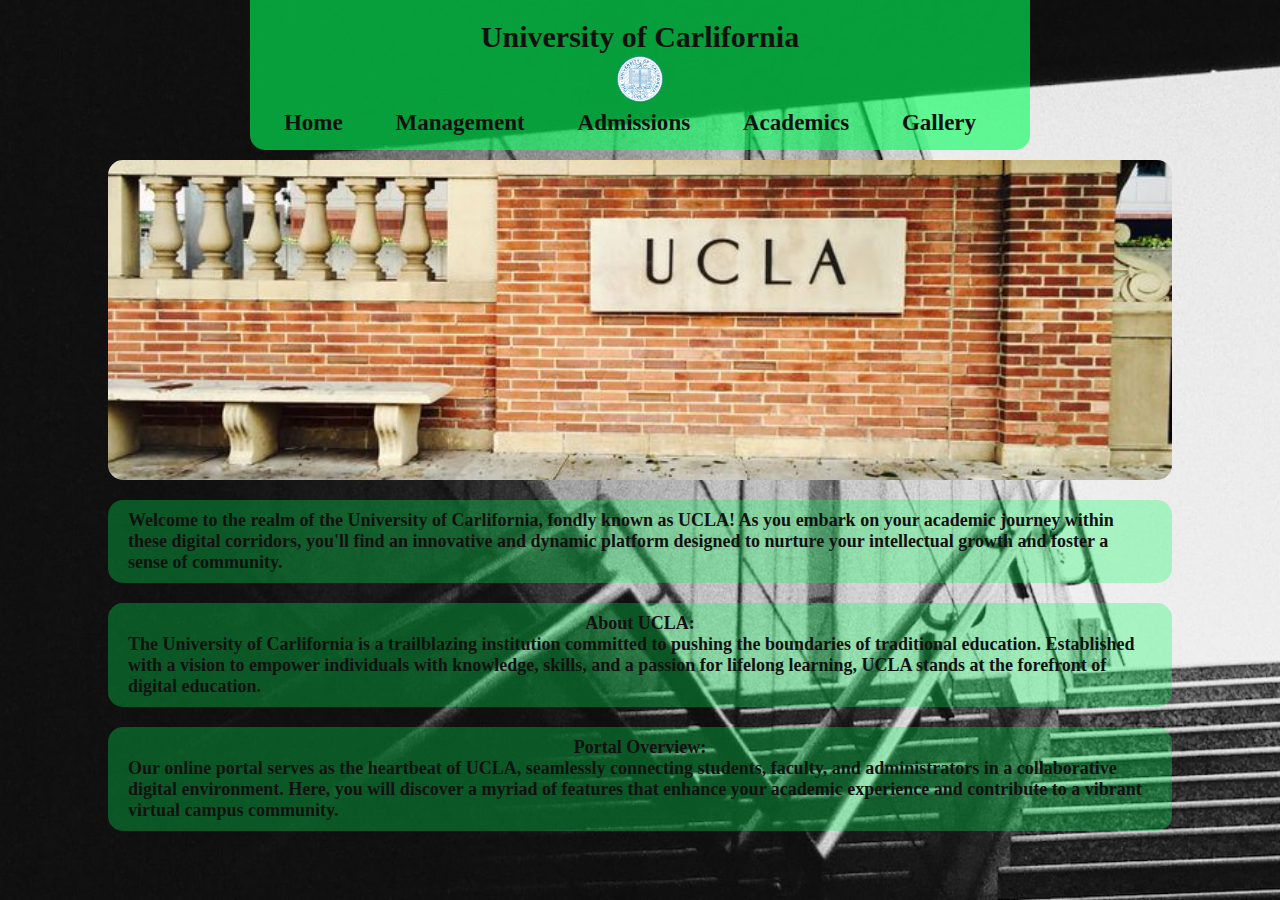
<file: index.html>
<!doctype html>
<html lang="en">
  <head>
    <meta charset="UTF-8" />
    <meta name="viewport" content="width=device-width, initial-scale=1.0" />
    <title>UCLA</title>
    <link rel="stylesheet" href="Main Pages/styles.css" />
  </head>
  <body>
    <header>
      <h1>University of Carlifornia</h1>
      <img src="Images/Logos/ucla-emblem.png" class="logo" alt="College Logo" />
      <nav>
        <ul>
          <li class="tab-link-title-container">
            <a
              href="index.html"
              title="This leads to the Home page."
              class="tab-link-title"
              >Home</a
            >
          </li>
          <li class="tab-link-title-container">
            <a
              href="Main Pages/management.html"
              title="This leads to Management page."
              class="tab-link-title"
              >Management</a
            >
          </li>
          <li class="tab-link-title-container">
            <a
              href="Main Pages/admissions.html"
              title="This leads to Admissions page."
              class="tab-link-title"
              >Admissions</a
            >
          </li>
          <li class="tab-link-title-container">
            <a
              href="Main Pages/academics.html"
              title="This leads to Academics page."
              class="tab-link-title"
              >Academics</a
            >
          </li>
          <li class="tab-link-title-container">
            <a
              href="Main Pages/gallery.html"
              title="This leads to Gallery page."
              class="tab-link-title"
              >Gallery</a
            >
          </li>
        </ul>
      </nav>
    </header>

    <div class="home-section">
      <div class="welcome-section">
        <h2>WELCOME TO</h2>
      </div>
      <p class="para">
        Welcome to the realm of the University of Carlifornia, fondly known as
        UCLA! As you embark on your academic journey within these digital
        corridors, you'll find an innovative and dynamic platform designed to
        nurture your intellectual growth and foster a sense of community.
      </p>

      <p class="para">
        <strong>About UCLA:</strong>
        The University of Carlifornia is a trailblazing institution committed to
        pushing the boundaries of traditional education. Established with a
        vision to empower individuals with knowledge, skills, and a passion for
        lifelong learning, UCLA stands at the forefront of digital education.
      </p>

      <p class="para">
        <strong> Portal Overview: </strong>
        Our online portal serves as the heartbeat of UCLA, seamlessly connecting
        students, faculty, and administrators in a collaborative digital
        environment. Here, you will discover a myriad of features that enhance
        your academic experience and contribute to a vibrant virtual campus
        community.
      </p>
    </div>
  </body>
</html>
</file>
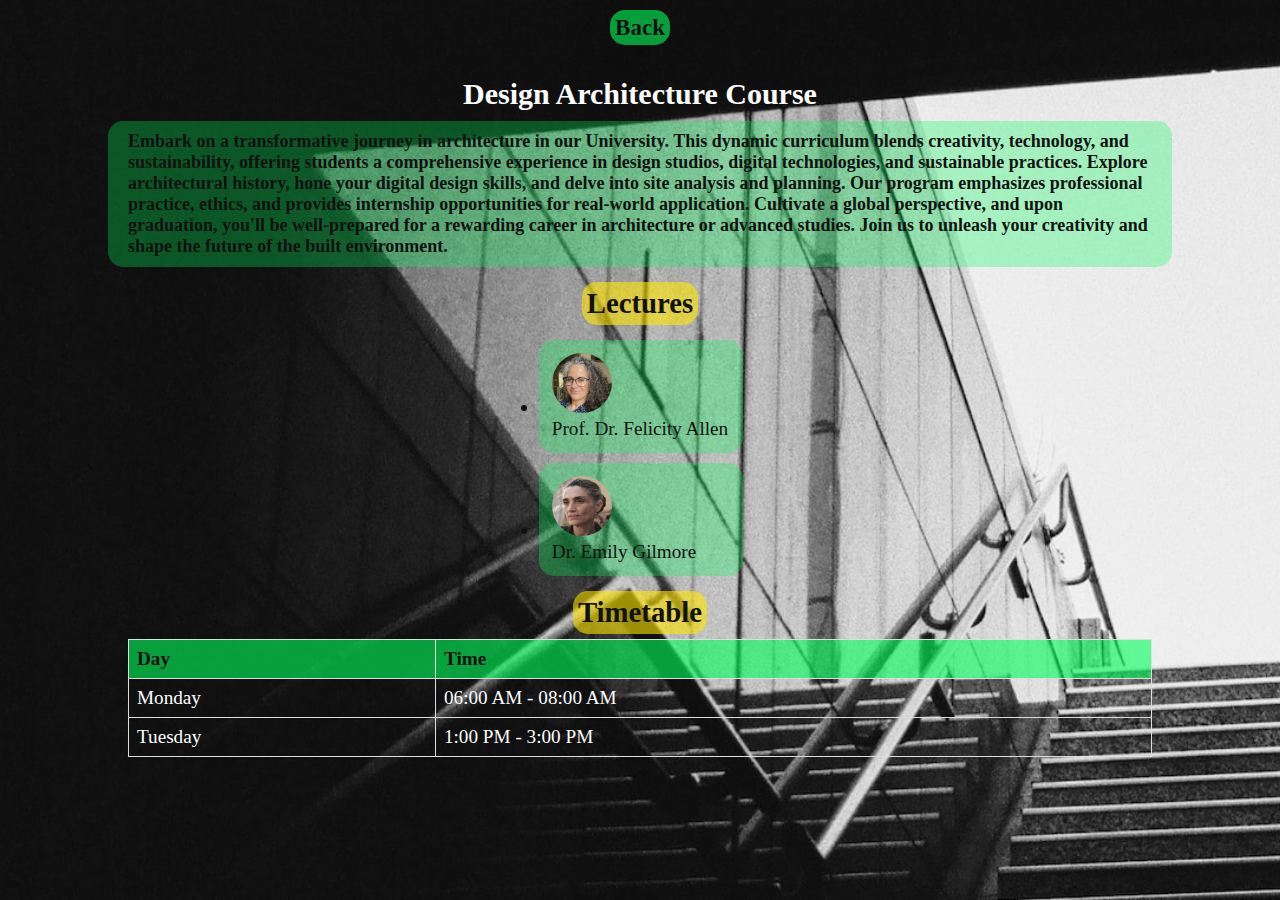
<file: Academics/architecture-design.html>
<!doctype html>
<html>
  <head>
    <title>Design Architecture Course</title>
    <link rel="stylesheet" href="../Main Pages/styles.css" />
  </head>
  <body>
    <a href="../Main Pages/academics.html" title="This leads to Academics page."
      >Back</a
    >
    <br />
    <h1>Design Architecture Course</h1>
    <p class="para">
      Embark on a transformative journey in architecture in our University. This
      dynamic curriculum blends creativity, technology, and sustainability,
      offering students a comprehensive experience in design studios, digital
      technologies, and sustainable practices. Explore architectural history,
      hone your digital design skills, and delve into site analysis and
      planning. Our program emphasizes professional practice, ethics, and
      provides internship opportunities for real-world application. Cultivate a
      global perspective, and upon graduation, you'll be well-prepared for a
      rewarding career in architecture or advanced studies. Join us to unleash
      your creativity and shape the future of the built environment.
    </p>

    <h2>Lectures</h2>
    <ul>
      <li class="lecturer">
        <img src="../Images/Lecturers/lecturer 1.jpeg" />
        <p>Prof. Dr. Felicity Allen</p>
      </li>
      <li class="lecturer">
        <img src="../Images/Lecturers/lecturer 2.jpeg" />
        <p>Dr. Emily Gilmore</p>
      </li>
    </ul>

    <h2>Timetable</h2>
    <table>
      <tr>
        <th>Day</th>
        <th>Time</th>
      </tr>
      <tr>
        <td>Monday</td>
        <td>06:00 AM - 08:00 AM</td>
      </tr>
      <tr>
        <td>Tuesday</td>
        <td>1:00 PM - 3:00 PM</td>
      </tr>
    </table>
  </body>
</html>
</file>
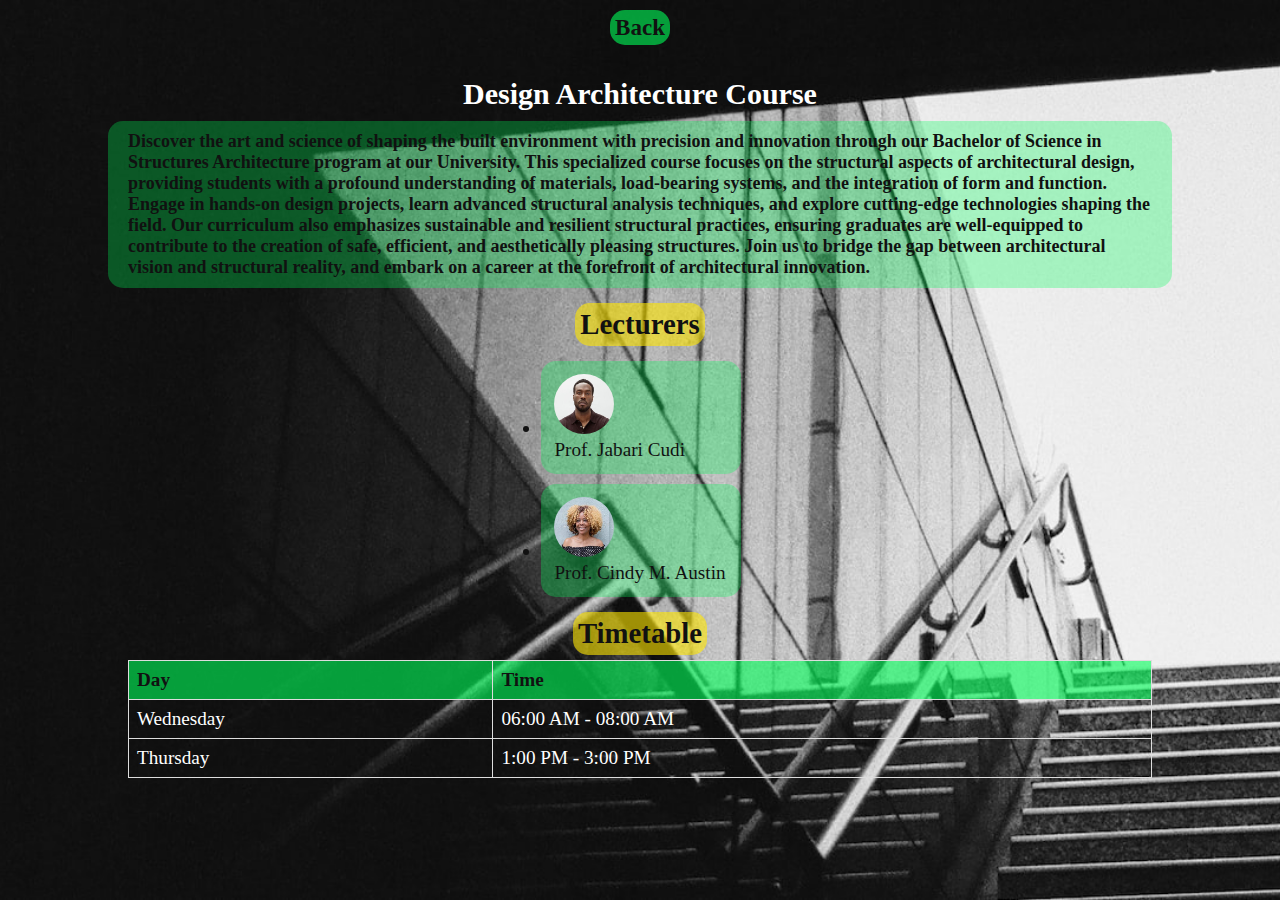
<file: Academics/architecture-structures.html>
<!doctype html>
<html>
  <head>
    <title>Design Architecture Course</title>
    <link rel="stylesheet" href="../Main Pages/styles.css" />
  </head>
  <body>
    <a href="../Main Pages/academics.html" title="This leads to Academics page."
      >Back</a
    >
    <br />
    <h1>Design Architecture Course</h1>
    <p class="para">
      Discover the art and science of shaping the built environment with
      precision and innovation through our Bachelor of Science in Structures
      Architecture program at our University. This specialized course focuses on
      the structural aspects of architectural design, providing students with a
      profound understanding of materials, load-bearing systems, and the
      integration of form and function. Engage in hands-on design projects,
      learn advanced structural analysis techniques, and explore cutting-edge
      technologies shaping the field. Our curriculum also emphasizes sustainable
      and resilient structural practices, ensuring graduates are well-equipped
      to contribute to the creation of safe, efficient, and aesthetically
      pleasing structures. Join us to bridge the gap between architectural
      vision and structural reality, and embark on a career at the forefront of
      architectural innovation.
    </p>

    <h2>Lecturers</h2>
    <ul>
      <li class="lecturer">
        <img src="../Images/Lecturers/lecturer 3.jpeg" />
        <p>Prof. Jabari Cudi</p>
      </li>
      <li class="lecturer">
        <img src="../Images/Lecturers/lecturer 4.jpeg" />
        <p>Prof. Cindy M. Austin</p>
      </li>
    </ul>

    <h2>Timetable</h2>
    <table>
      <tr>
        <th>Day</th>
        <th>Time</th>
      </tr>
      <tr>
        <td>Wednesday</td>
        <td>06:00 AM - 08:00 AM</td>
      </tr>
      <tr>
        <td>Thursday</td>
        <td>1:00 PM - 3:00 PM</td>
      </tr>
    </table>
  </body>
</html>
</file>
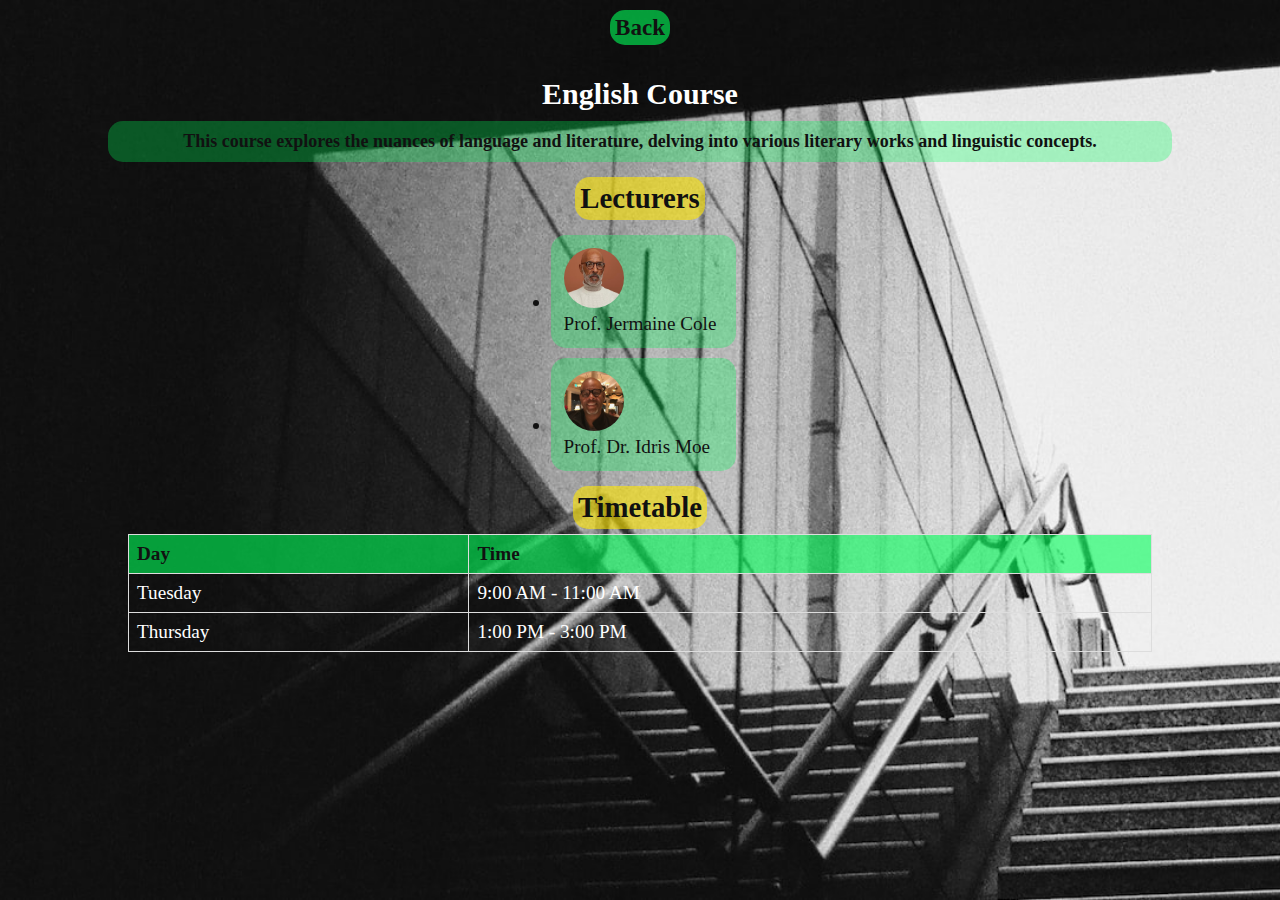
<file: Academics/arts-english.html>
<!doctype html>
<html>
  <head>
    <title>English Course</title>
    <link rel="stylesheet" href="../Main Pages/styles.css" />
  </head>
  <body>
    <a href="../Main Pages/academics.html" title="This leads to Academics page."
      >Back</a
    >
    <br />
    <h1>English Course</h1>
    <p class="para">
      This course explores the nuances of language and literature, delving into
      various literary works and linguistic concepts.
    </p>

    <h2>Lecturers</h2>
    <ul>
      <li class="lecturer">
        <img src="../Images/Lecturers/lecturer 5.jpeg" />
        <p>Prof. Jermaine Cole</p>
      </li>
      <li class="lecturer">
        <img src="../Images/Lecturers/lecturer 6.jpeg" />
        <p>Prof. Dr. Idris Moe</p>
      </li>
    </ul>

    <h2>Timetable</h2>
    <table>
      <tr>
        <th>Day</th>
        <th>Time</th>
      </tr>
      <tr>
        <td>Tuesday</td>
        <td>9:00 AM - 11:00 AM</td>
      </tr>
      <tr>
        <td>Thursday</td>
        <td>1:00 PM - 3:00 PM</td>
      </tr>
    </table>
  </body>
</html>
</file>
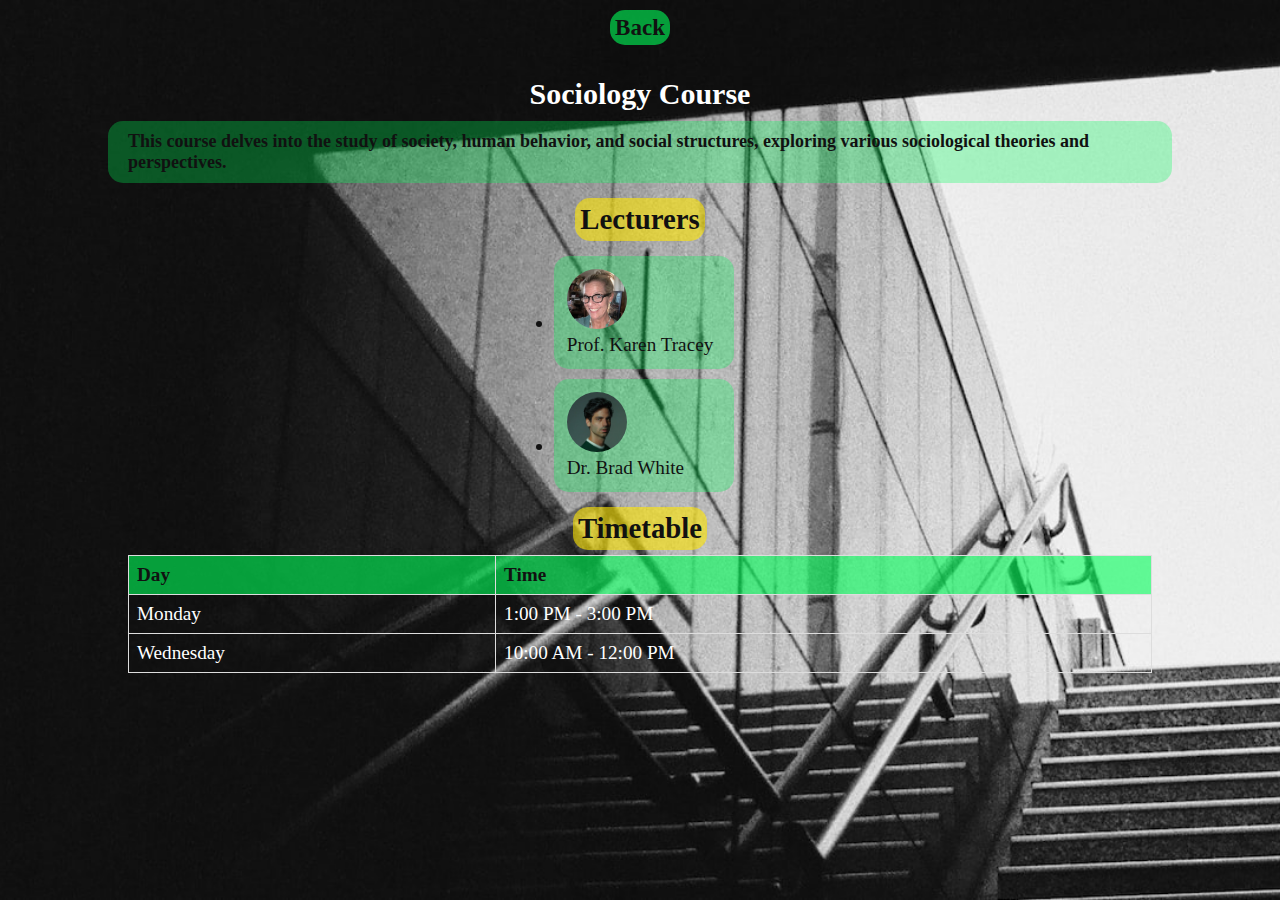
<file: Academics/arts-sociology.html>
<!doctype html>
<html>
  <head>
    <title>Sociology Course</title>
    <link rel="stylesheet" href="../Main Pages/styles.css" />
  </head>
  <body>
    <a href="../Main Pages/academics.html" title="This leads to Academics page."
      >Back</a
    >
    <br />
    <h1>Sociology Course</h1>
    <p class="para">
      This course delves into the study of society, human behavior, and social
      structures, exploring various sociological theories and perspectives.
    </p>

    <h2>Lecturers</h2>
    <ul>
      <li class="lecturer">
        <img src="../Images/Lecturers/lecturer 7.jpeg" />
        <p>Prof. Karen Tracey</p>
      </li>
      <li class="lecturer">
        <img src="../Images/Lecturers/lecturer 8.jpeg" />
        <p>Dr. Brad White</p>
      </li>
    </ul>

    <h2>Timetable</h2>
    <table>
      <tr>
        <th>Day</th>
        <th>Time</th>
      </tr>
      <tr>
        <td>Monday</td>
        <td>1:00 PM - 3:00 PM</td>
      </tr>
      <tr>
        <td>Wednesday</td>
        <td>10:00 AM - 12:00 PM</td>
      </tr>
    </table>
  </body>
</html>
</file>
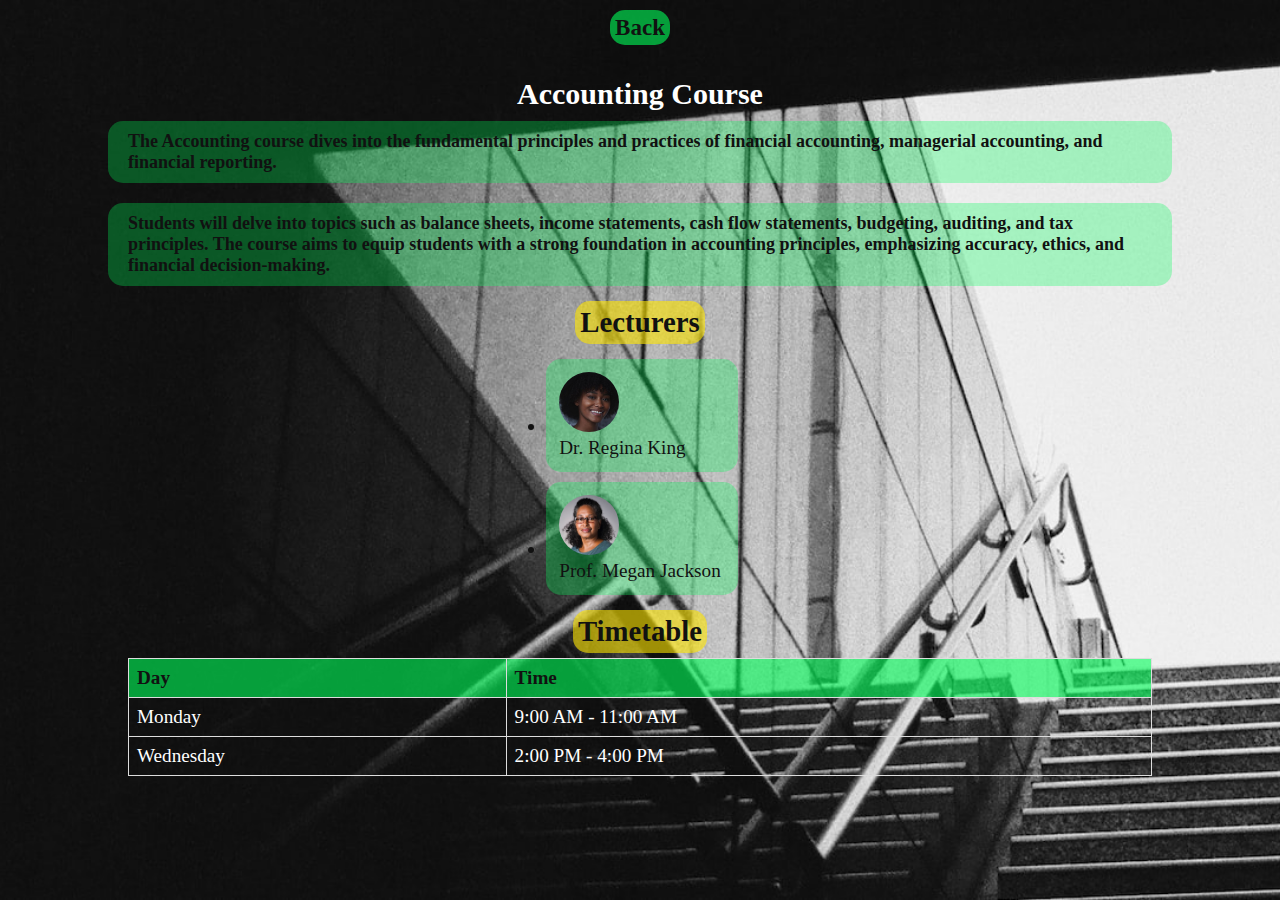
<file: Academics/commerce-accounting.html>
<!doctype html>
<html>
  <head>
    <title>Accounting Course</title>
    <link rel="stylesheet" href="../Main Pages/styles.css" />
  </head>
  <body>
    <a href="../Main Pages/academics.html" title="This leads to Academics page."
      >Back</a
    >
    <br />
    <h1>Accounting Course</h1>
    <p class="para">
      The Accounting course dives into the fundamental principles and practices
      of financial accounting, managerial accounting, and financial reporting.
    </p>

    <p class="para">
      Students will delve into topics such as balance sheets, income statements,
      cash flow statements, budgeting, auditing, and tax principles. The course
      aims to equip students with a strong foundation in accounting principles,
      emphasizing accuracy, ethics, and financial decision-making.
    </p>

    <h2>Lecturers</h2>
    <ul>
      <li class="lecturer">
        <img src="../Images/Lecturers/lecturer 9.jpeg" />
        <p>Dr. Regina King</p>
      </li>
      <li class="lecturer">
        <img src="../Images/Lecturers/lecturer 11.jpeg" />
        <p>Prof. Megan Jackson</p>
      </li>
    </ul>

    <h2>Timetable</h2>
    <table>
      <tr>
        <th>Day</th>
        <th>Time</th>
      </tr>
      <tr>
        <td>Monday</td>
        <td>9:00 AM - 11:00 AM</td>
      </tr>
      <tr>
        <td>Wednesday</td>
        <td>2:00 PM - 4:00 PM</td>
      </tr>
    </table>
  </body>
</html>
</file>
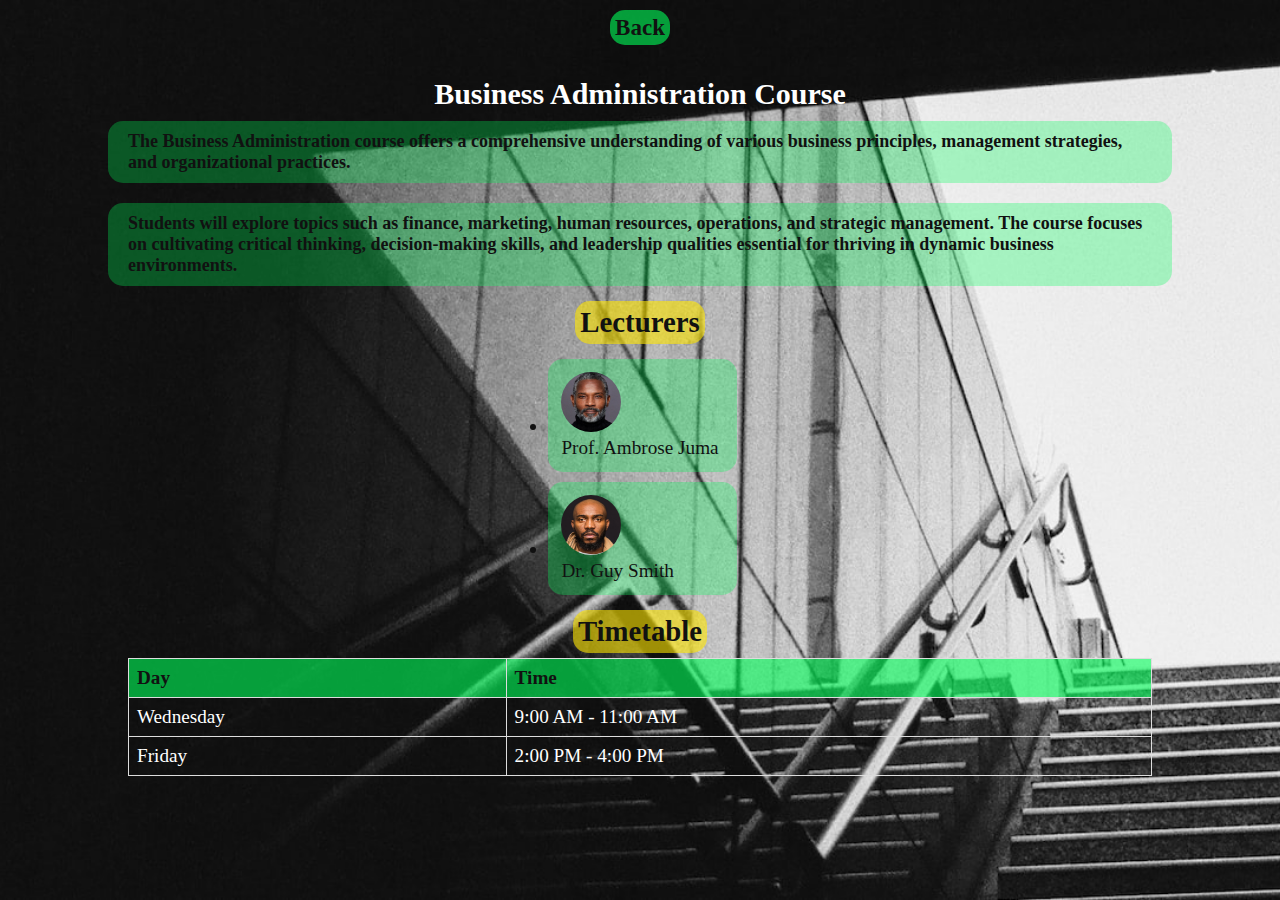
<file: Academics/commerce-business-administration.html>
<!doctype html>
<html>
  <head>
    <title>Business Administration Course</title>
    <link rel="stylesheet" href="../Main Pages/styles.css" />
  </head>
  <body>
    <a href="../Main Pages/academics.html" title="This leads to Academics page."
      >Back</a
    >
    <br />
    <h1>Business Administration Course</h1>
    <p class="para">
      The Business Administration course offers a comprehensive understanding of
      various business principles, management strategies, and organizational
      practices.
    </p>

    <p class="para">
      Students will explore topics such as finance, marketing, human resources,
      operations, and strategic management. The course focuses on cultivating
      critical thinking, decision-making skills, and leadership qualities
      essential for thriving in dynamic business environments.
    </p>

    <h2>Lecturers</h2>
    <ul>
      <li class="lecturer">
        <img src="../Images/Lecturers/lecturer 12.jpeg" />
        <p>Prof. Ambrose Juma</p>
      </li>
      <li class="lecturer">
        <img src="../Images/Lecturers/lecturer 14.jpg" />
        <p>Dr. Guy Smith</p>
      </li>
    </ul>

    <h2>Timetable</h2>
    <table>
      <tr>
        <th>Day</th>
        <th>Time</th>
      </tr>
      <tr>
        <td>Wednesday</td>
        <td>9:00 AM - 11:00 AM</td>
      </tr>
      <tr>
        <td>Friday</td>
        <td>2:00 PM - 4:00 PM</td>
      </tr>
    </table>
  </body>
</html>
</file>
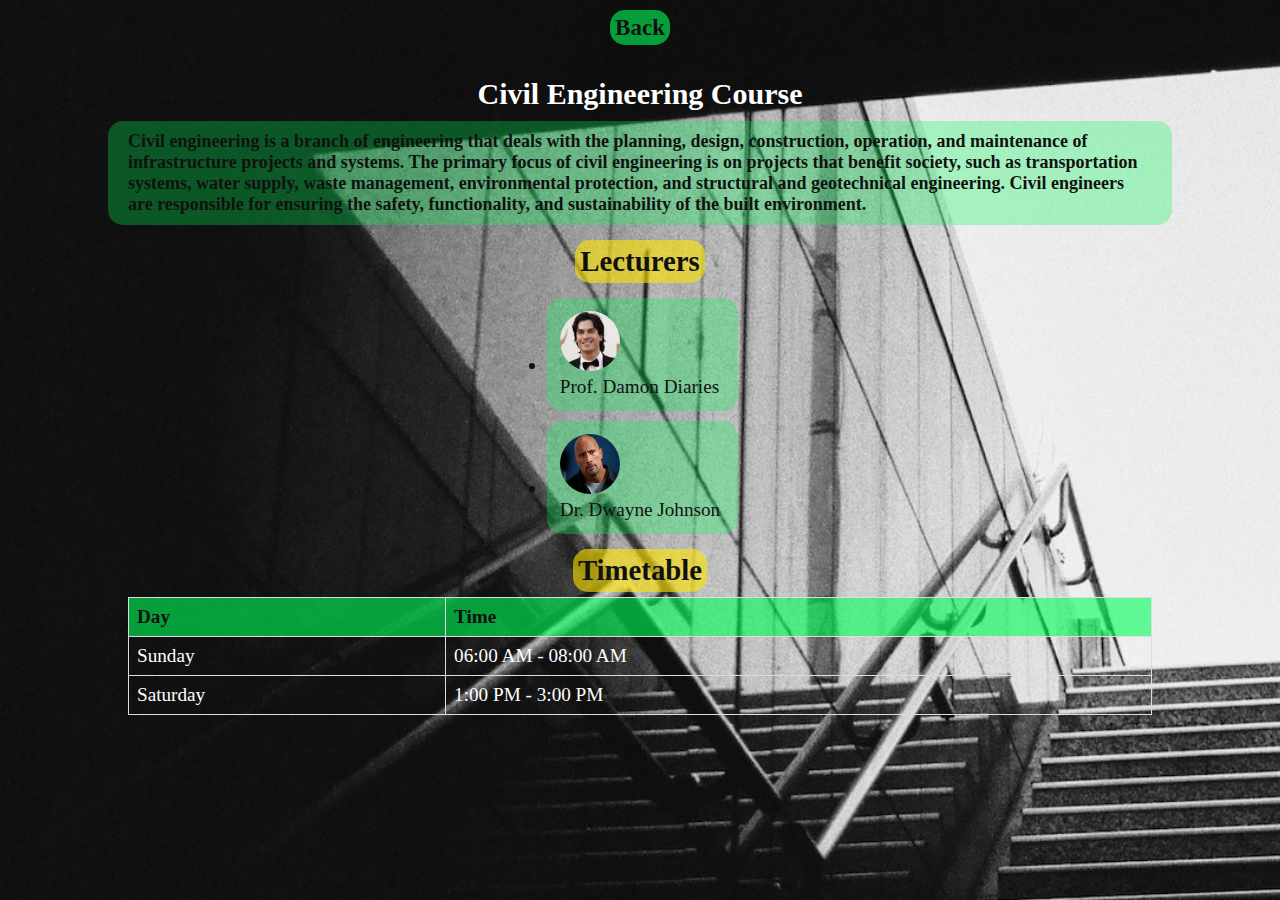
<file: Academics/engineering-civil.html>
<!doctype html>
<html>
  <head>
    <title>Civil Engineering Course</title>
    <link rel="stylesheet" href="../Main Pages/styles.css" />
  </head>
  <body>
    <a href="../Main Pages/academics.html" title="This leads to Academics page."
      >Back</a
    >
    <br />
    <h1>Civil Engineering Course</h1>
    <p class="para">
      Civil engineering is a branch of engineering that deals with the planning,
      design, construction, operation, and maintenance of infrastructure
      projects and systems. The primary focus of civil engineering is on
      projects that benefit society, such as transportation systems, water
      supply, waste management, environmental protection, and structural and
      geotechnical engineering. Civil engineers are responsible for ensuring the
      safety, functionality, and sustainability of the built environment.
    </p>

    <h2>Lecturers</h2>
    <ul>
      <li class="lecturer">
        <img src="../Images/Lecturers/Lecturer 1.jpg" />
        <p>Prof. Damon Diaries</p>
      </li>
      <li class="lecturer">
        <img src="../Images/Lecturers/Lecturer 2.jpg" />
        <p>Dr. Dwayne Johnson</p>
      </li>
    </ul>

    <h2>Timetable</h2>
    <table>
      <tr>
        <th>Day</th>
        <th>Time</th>
      </tr>
      <tr>
        <td>Sunday</td>
        <td>06:00 AM - 08:00 AM</td>
      </tr>
      <tr>
        <td>Saturday</td>
        <td>1:00 PM - 3:00 PM</td>
      </tr>
    </table>
  </body>
</html>
</file>
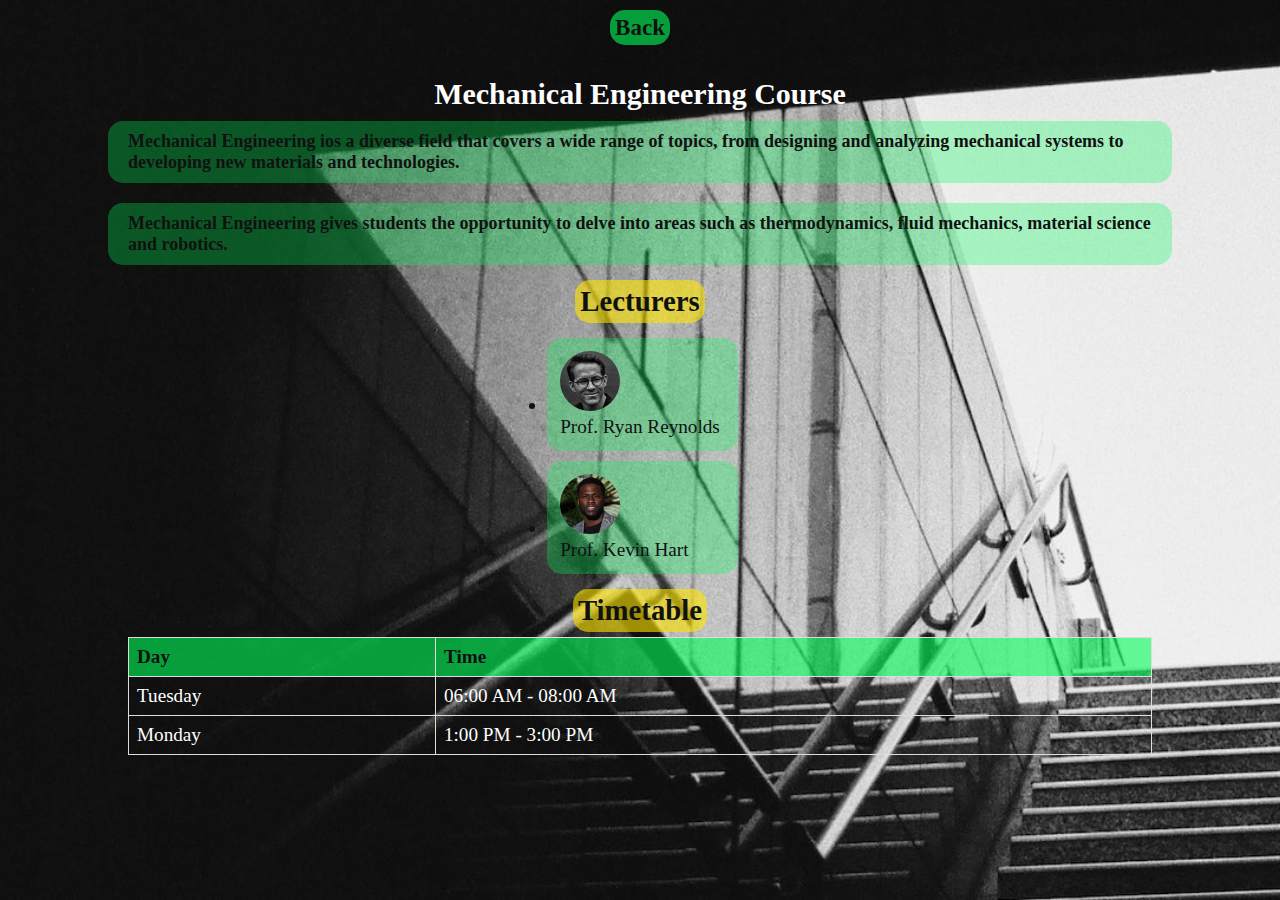
<file: Academics/engineering-mechanical.html>
<!doctype html>
<html>
  <head>
    <title>Mechanical Engineering Course</title>
    <link rel="stylesheet" href="../Main Pages/styles.css" />
  </head>
  <body>
    <a href="../Main Pages/academics.html" title="This leads to Academics page."
      >Back</a
    >
    <br />
    <h1>Mechanical Engineering Course</h1>
    <p class="para">
      Mechanical Engineering ios a diverse field that covers a wide range of
      topics, from designing and analyzing mechanical systems to developing new
      materials and technologies.
    </p>

    <p class="para">
      Mechanical Engineering gives students the opportunity to delve into areas
      such as thermodynamics, fluid mechanics, material science and robotics.
    </p>

    <h2>Lecturers</h2>
    <ul>
      <li class="lecturer">
        <img src="../Images/Lecturers/Lecturer 3.jpg" />
        <p>Prof. Ryan Reynolds</p>
      </li>
      <li class="lecturer">
        <img src="../Images/Lecturers/Lecturer 4.jpg" />
        <p>Prof. Kevin Hart</p>
      </li>
    </ul>

    <h2>Timetable</h2>
    <table>
      <tr>
        <th>Day</th>
        <th>Time</th>
      </tr>
      <tr>
        <td>Tuesday</td>
        <td>06:00 AM - 08:00 AM</td>
      </tr>
      <tr>
        <td>Monday</td>
        <td>1:00 PM - 3:00 PM</td>
      </tr>
    </table>
  </body>
</html>
</file>
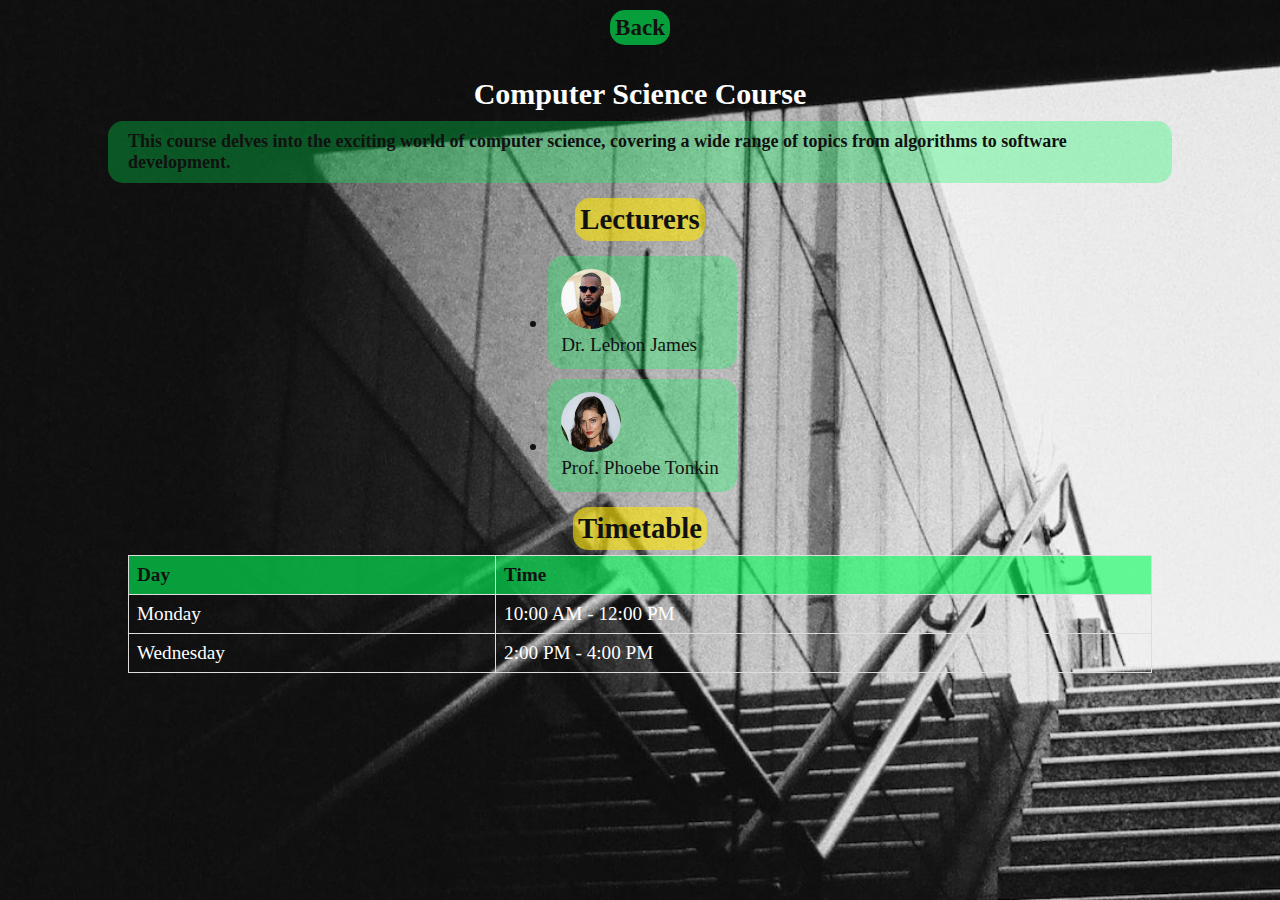
<file: Academics/science-computer-science.html>
<!doctype html>
<html>
  <head>
    <title>Computer Science Course</title>
    <link rel="stylesheet" href="../Main Pages/styles.css" />
  </head>
  <body>
    <a href="../Main Pages/academics.html" title="This leads to Academics page."
      >Back</a
    >
    <br />
    <h1>Computer Science Course</h1>
    <p class="para">
      This course delves into the exciting world of computer science, covering a
      wide range of topics from algorithms to software development.
    </p>

    <h2>Lecturers</h2>
    <ul>
      <li class="lecturer">
        <img src="../Images/Lecturers/Lecturer 5.jpg" />
        <p>Dr. Lebron James</p>
      </li>
      <li class="lecturer">
        <img src="../Images/Lecturers/Lecturer 6.jpg" />
        <p>Prof. Phoebe Tonkin</p>
      </li>
    </ul>

    <h2>Timetable</h2>
    <table>
      <tr>
        <th>Day</th>
        <th>Time</th>
      </tr>
      <tr>
        <td>Monday</td>
        <td>10:00 AM - 12:00 PM</td>
      </tr>
      <tr>
        <td>Wednesday</td>
        <td>2:00 PM - 4:00 PM</td>
      </tr>
    </table>
  </body>
</html>
</file>
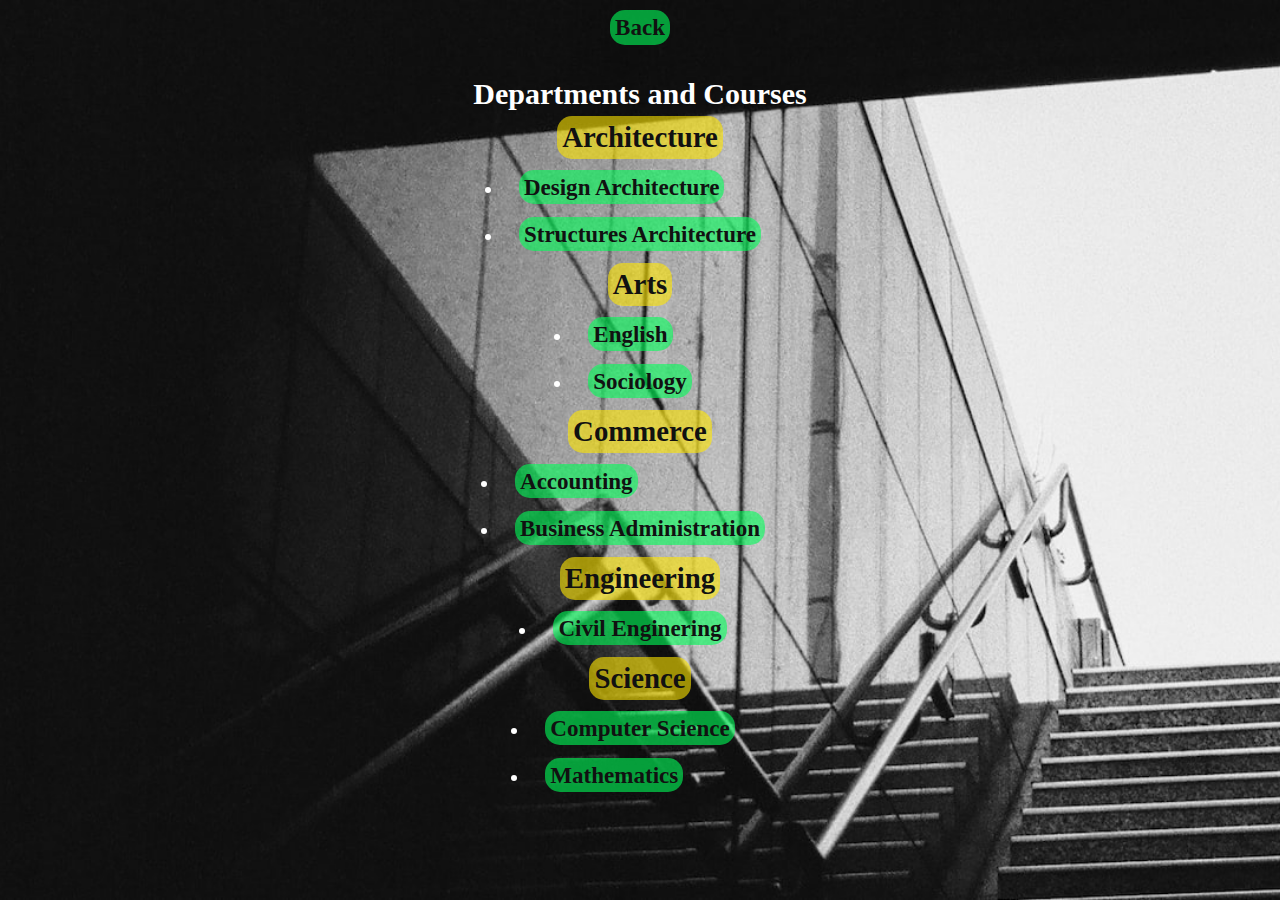
<file: Main Pages/academics.html>
<!doctype html>
<html lang="en">
  <head>
    <meta charset="UTF-8" />
    <meta name="viewport" content="width=device-width, initial-scale=1.0" />
    <link rel="stylesheet" href="styles.css" />
    <title>Academics</title>
  </head>
  <body>
    <a href="../index.html" title="This leads to the Home page."
      >Back</a
    >
    <br />
    <h1>Departments and Courses</h1>

    <h2>Architecture</h2>
    <ul>
      <li class="academics-links">
        <a
          href="../Academics/architecture-design.html"
          title="This leads to Design Architecture page"
          >Design Architecture</a
        >
      </li>
      <li class="academics-links">
        <a
          href="../Academics/architecture-structures.html"
          title="This leads to Structures Architecture page"
          >Structures Architecture</a
        >
      </li>
    </ul>

    <h2>Arts</h2>
    <ul>
      <li class="academics-links">
        <a
          href="../Academics/arts-english.html"
          title="This leads to English page"
          >English</a
        >
      </li>
      <li class="academics-links">
        <a
          href="../Academics/arts-sociology.html"
          title="This leads to Sociology page"
          >Sociology</a
        >
      </li>
    </ul>

    <h2>Commerce</h2>
    <ul>
      <li class="academics-links">
        <a
          href="../Academics/commerce-accounting.html"
          title="This leads to Accounting page"
          >Accounting</a
        >
      </li>
      <li class="academics-links">
        <a
          href="../Academics/commerce-business-administration.html"
          title="This leads to Business Administration page"
          >Business Administration</a
        >
      </li>
    </ul>

    <h2>Engineering</h2>
    <ul>
      <li class="academics-links">
        <a/Main Pages
          href="../Academics/engineering-civil.html"
          title="This leads to Civil Engineering"
          >Civil Enginering</a
        >
      </li>
    </ul>

    <h2>Science</h2>
    <ul>
      <li class="academics-links">
        <a
          href="../Academics/science-computer-science.html"
          title="This leads to Computer Science Page"
          >Computer Science</a
        >
      </li>
      <li class="academics-links">
        <a
          href="../Academics/science-mathematics.html"
          title="This leads to Mathematics page"
          >Mathematics</a
        >
      </li>
    </ul>
  </body>
</html>
</file>
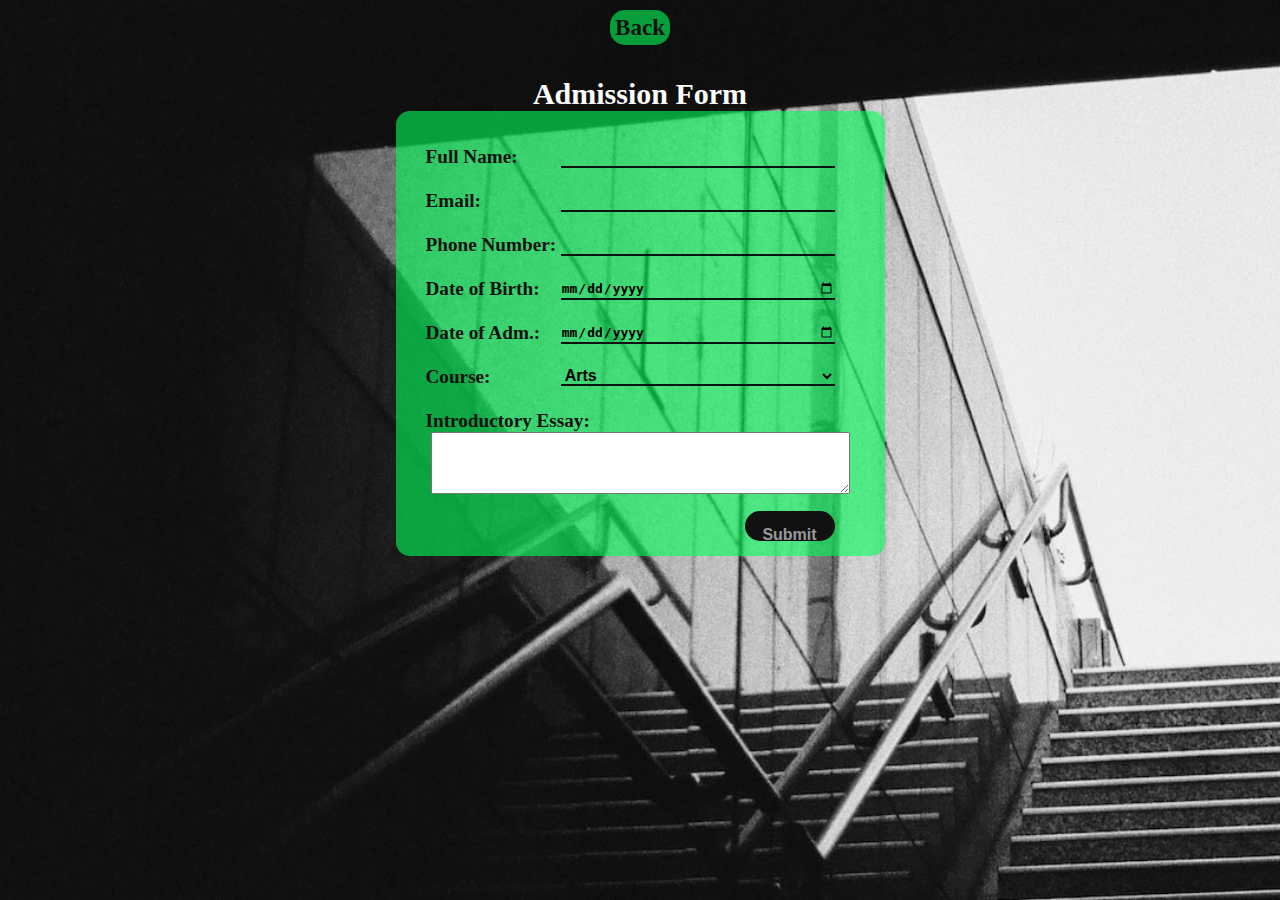
<file: Main Pages/admissions.html>
<!doctype html>
<html>
  <head>
    <title>Admission Form</title>
    <link rel="stylesheet" href="styles.css" />
  </head>
  <body>
    <a href="../index.html" title="This leads to the Home page.">Back</a>
    <br />
    <h1>Admission Form</h1>
    <form class="form" action="submit_admission.php" method="post">
      <label for="fullName">Full Name:</label>
      <input type="text" id="fullName" name="fullName" required /><br /><br />

      <label for="email">Email:</label>
      <input type="email" id="email" name="email" required /><br /><br />

      <label for="phone">Phone Number:</label>
      <input type="tel" id="phone" name="phone" required /><br /><br />

      <label for="dob">Date of Birth:</label>
      <input type="date" id="dob" name="dob" required /><br /><br />

      <label for="dob">Date of Adm.:</label>
      <input type="date" id="doa" name="doa" required /><br /><br />

      <label for="course">Course:</label>
      <select id="course" name="course">
        <option value="arts">Arts</option>
        <option value="commerce">Commerce</option>
        <option value="engineering">Engineering</option>
        <option value="law">Law</option>
        <option value="medicine">Medicine</option>
        <option value="science">Science</option></select
      ><br /><br />

      <label for="message">Introductory Essay:</label><br />
      <textarea id="message" name="message" rows="4" cols="50"></textarea
      ><br /><br />

      <input type="submit" value="Submit" id="submit-btn" />
    </form>
  </body>
</html>
</file>
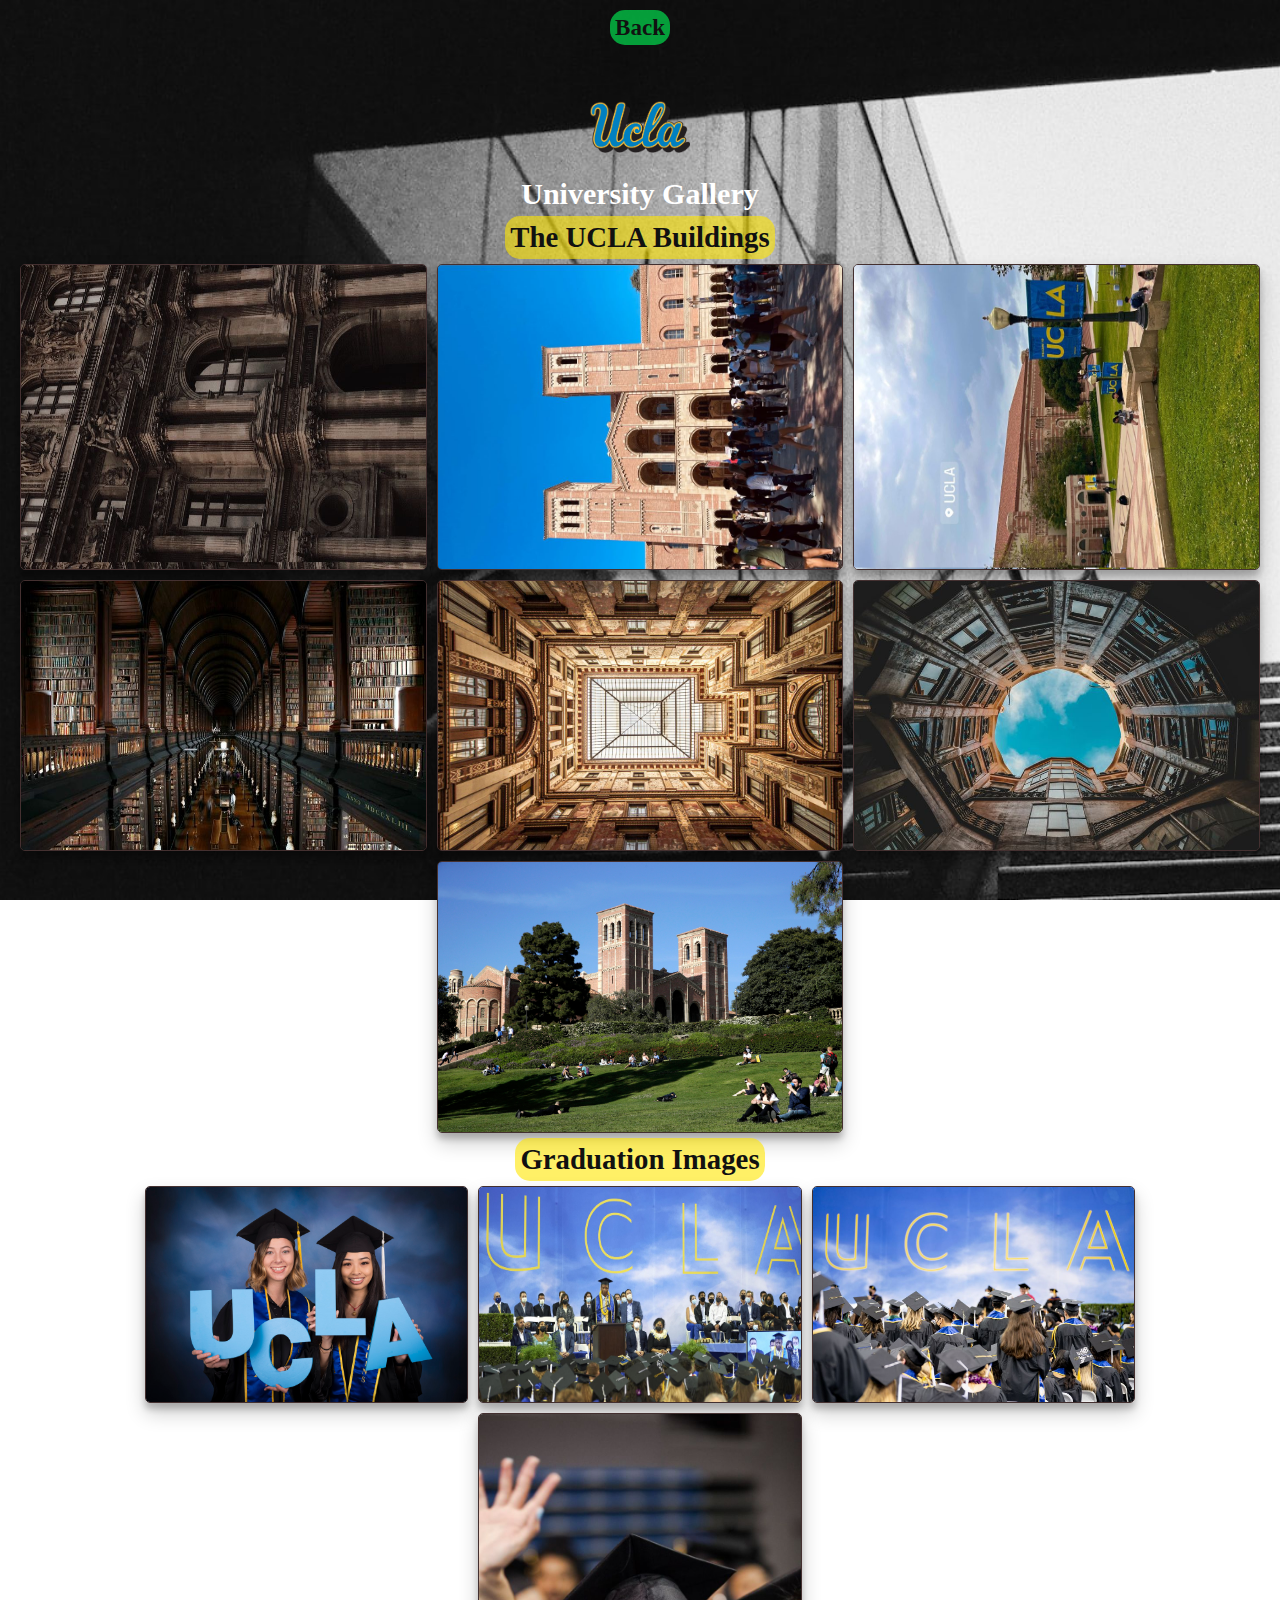
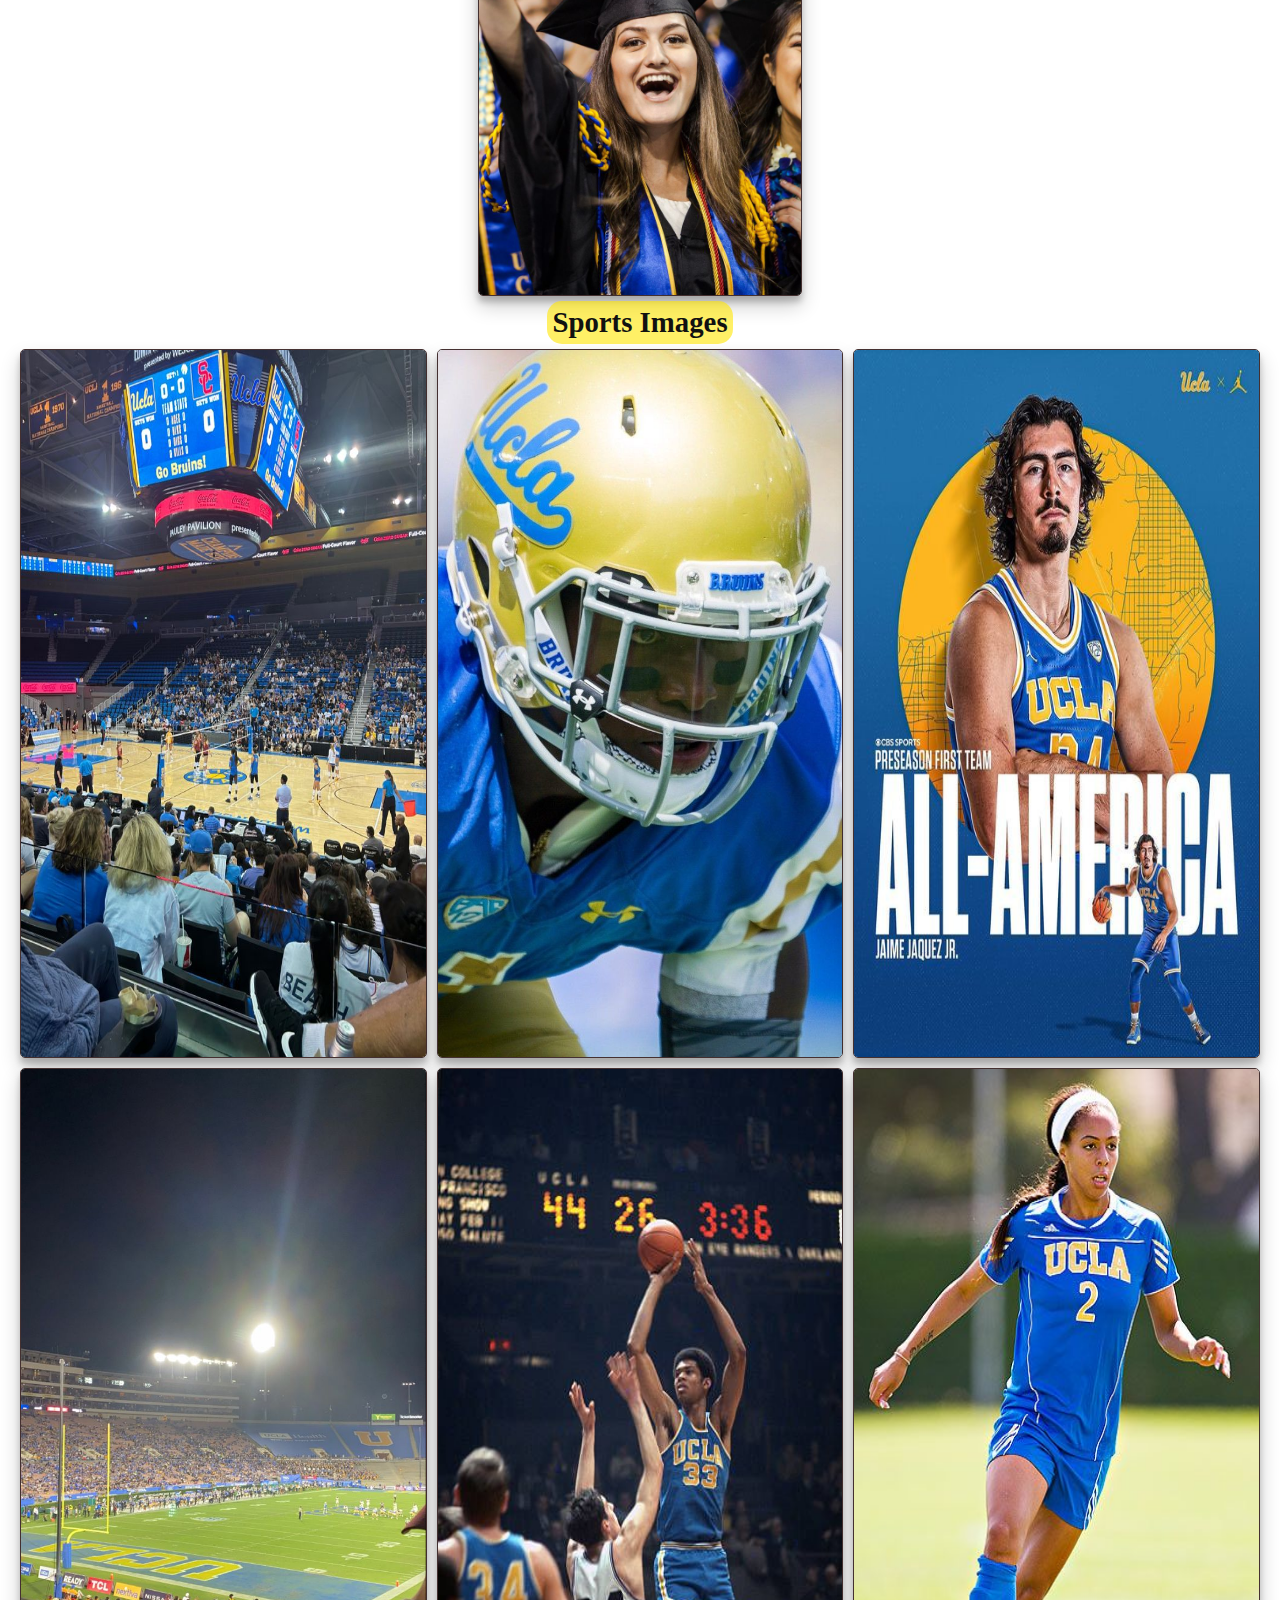
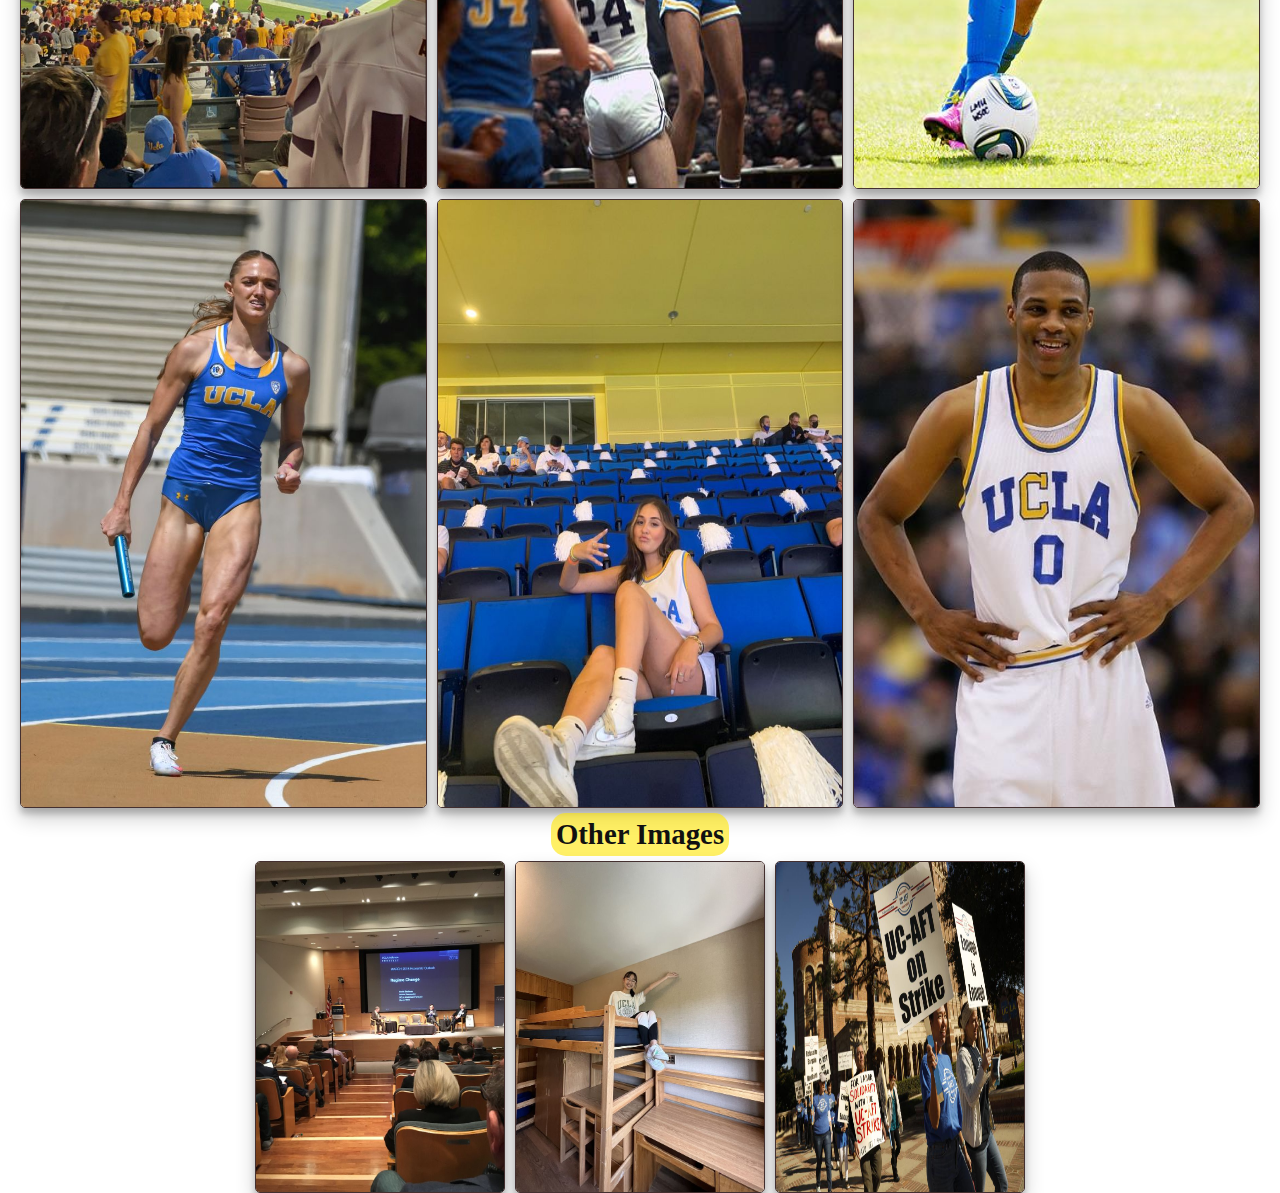
<file: Main Pages/gallery.html>
<!doctype html>
<html lang="en">
  <head>
    <meta charset="UTF-8" />
    <meta name="viewport" content="width=device-width, initial-scale=1.0" />
    <link rel="stylesheet" href="styles.css" />
    <title>Gallery</title>
  </head>
  <img>
    <a href="../index.html" title="This leads to the Home page."
      >Back</a
    >
    <br />

    <img class="logo" src="../Images/Logos/Ucla-Logo-PNG.png"/><h1>University Gallery</h1>

    <h2>The UCLA Buildings</h2>
    <div class="buildings images-container">
      <img
        class="image"
        src="../Images/Buildings/building 1.jpeg"
        alt="building 1"
      />

      <img
        class="image"
        src="../Images/Buildings/building 2.jpeg"
        alt="building 2"
      />

      <img
        class="image"
        src="../Images/Buildings/building 3.jpeg"
        alt="building 3"
      />

      <img
        class="image"
        src="../Images/Buildings/building 4.jpeg"
        alt="building 4"
      />

      <img
        class="image"
        src="../Images/Buildings/building 5.jpeg"
        alt="building 5"
      />

      <img
        class="image"
        src="../Images/Buildings/building 6.jpeg"
        alt="building 6"
      />

      <img
        class="image"
        src="../Images/Buildings/building 7.jpg"
        alt="building 7"
      />
    </div>

    <h2>Graduation Images</h2>
    <div class="graduation images-container">
      <img
        class="image"
        src="../Images/Graduation/gradution 1.jpg"
        alt="graduation 1"
      />

      <img
        class="image"
        src="../Images/Graduation/gradution 2.jpg"
        alt="graduation 2"
      />

      <img
        class="image"
        src="../Images/Graduation/gradution 3.jpg"
        alt="graduation 3"
      />

      <img
        class="image"
        src="../Images/Graduation/gradution 4.jpeg"
        alt="graduation 4"
      />
    </div>

    <h2>Sports Images</h2>
    <div class="sports images-container">
      <img class="image" src="../Images/Sports/sport 1.jpeg" alt="sport 1" />

      <img class="image" src="../Images/Sports/sport 2.jpeg" alt="sport 2" />

      <img class="image" src="../Images/Sports/sport 3.jpeg" alt="sport 3" />

      <img class="image" src="../Images/Sports/sport 4.jpeg" alt="sport 4" />

      <img class="image" src="../Images/Sports/sport 5.jpeg" alt="sport 5" />

      <img class="image" src="../Images/Sports/sport 6.jpeg" alt="sport 6" />

      <img class="image" src="../Images/Sports/sport 7.jpeg" alt="sport 7" />

      <img class="image" src="../Images/Sports/sport 8.jpeg" alt="sport 8" />

      <img class="image" src="../Images/Sports/sport 9.jpeg" alt="sport 9" />
    </div>

    <h2>Other Images</h2>
    <div class="other images-container">
      <img class="image" src="../Images/Others/other1.jpeg" alt="others 1" />

      <img class="image" src="../Images/Others/other2.jpeg" alt="others 2" />

      <img class="image" src="../Images/Others/other3.jpeg" alt="others 3" />
    </div>
  </img>
</html>
</file>
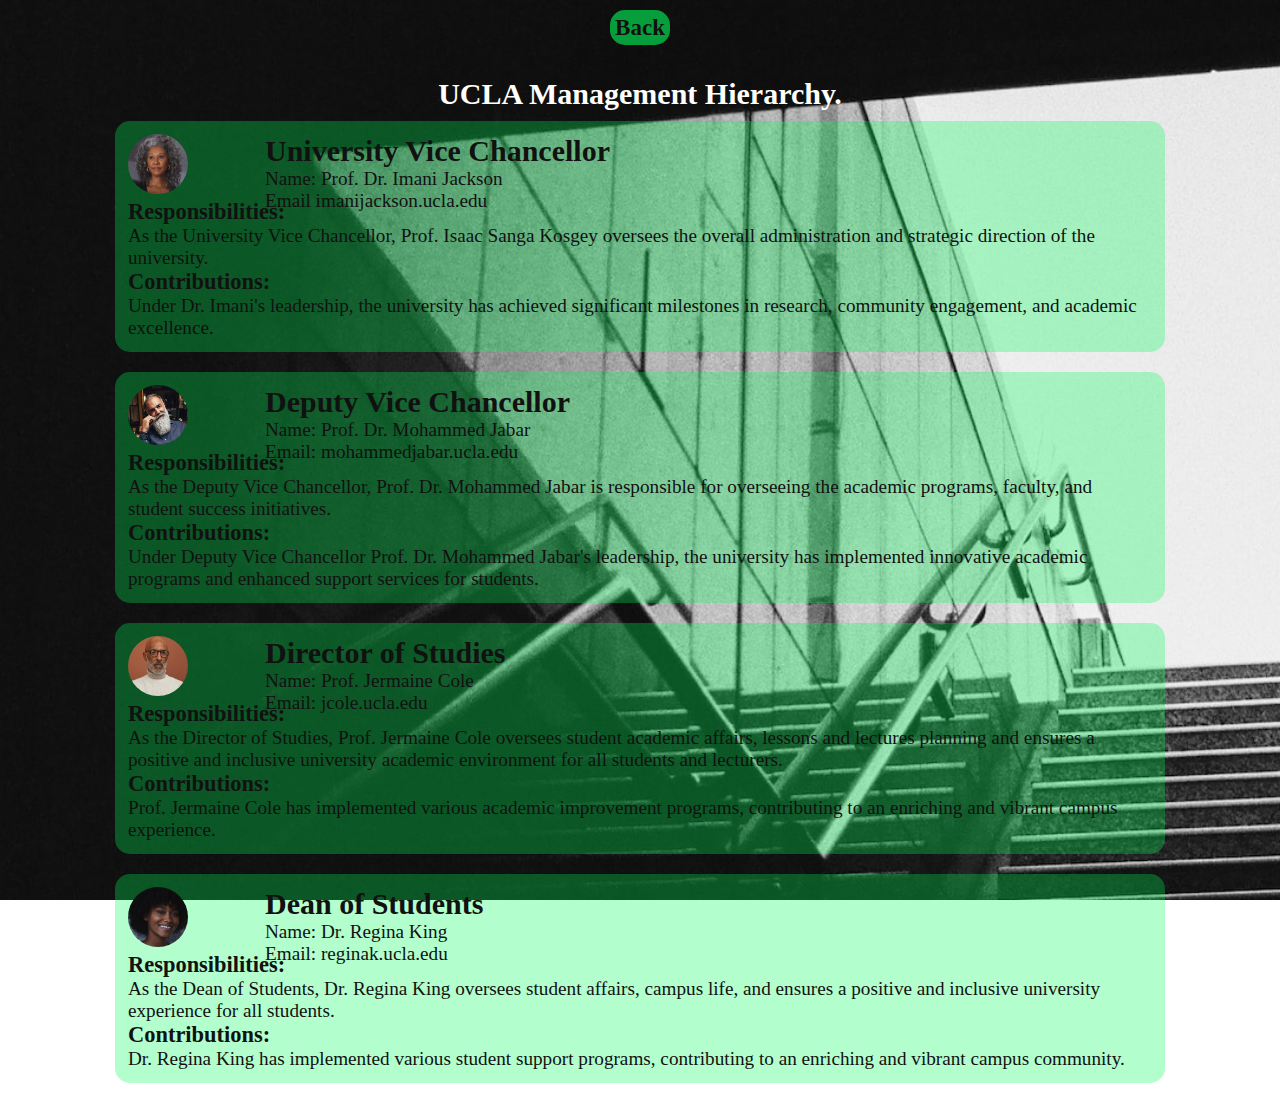
<file: Main Pages/management.html>
<!doctype html>
<html lang="en">
  <head>
    <meta charset="UTF-8" />
    <meta name="viewport" content="width=device-width, initial-scale=1.0" />
    <title>University Management</title>

    <link rel="stylesheet" href="styles.css" />
  </head>

  <body>
    <a href="../index.html" title="This leads to the Home page.">Back</a>
    <br />
    <h1>UCLA Management Hierarchy.</h1>

    <div class="lecturer">
      <img
        src="../Images/Lecturers/lecturer 13.jpeg"
        alt="Prof. Dr. Imani Jackson"
      />
      <div class="lecturer-details">
        <h1>University Vice Chancellor</h1>
        <p>Name: Prof. Dr. Imani Jackson</p>
        <p>Email imanijackson.ucla.edu</p>
      </div>
      <div class="role">
        <h3>Responsibilities:</h3>
        <p>
          As the University Vice Chancellor, Prof. Isaac Sanga Kosgey oversees
          the overall administration and strategic direction of the university.
        </p>
        <h3>Contributions:</h3>
        <p>
          Under Dr. Imani's leadership, the university has achieved significant
          milestones in research, community engagement, and academic excellence.
        </p>
      </div>
    </div>

    <div class="lecturer">
      <img
        src="../Images/Lecturers/lecturer 10.jpeg"
        alt="Deputy Vice Chancellor Prof. Dr. Mohammed Jabar"
      />
      <div class="lecturer-details">
        <h1>Deputy Vice Chancellor</h1>
        <p>Name: Prof. Dr. Mohammed Jabar</p>
        <p>Email: mohammedjabar.ucla.edu</p>
      </div>
      <div class="role">
        <h3>Responsibilities:</h3>
        <p>
          As the Deputy Vice Chancellor, Prof. Dr. Mohammed Jabar is responsible
          for overseeing the academic programs, faculty, and student success
          initiatives.
        </p>
        <h3>Contributions:</h3>
        <p>
          Under Deputy Vice Chancellor Prof. Dr. Mohammed Jabar's leadership,
          the university has implemented innovative academic programs and
          enhanced support services for students.
        </p>
      </div>
    </div>

    <div class="lecturer">
      <img src="../Images/Lecturers/lecturer 5.jpeg" alt="Dr. Regina King" />
      <div class="lecturer-details">
        <h1>Director of Studies</h1>
        <p>Name: Prof. Jermaine Cole</p>
        <p>Email: jcole.ucla.edu</p>
      </div>
      <div class="role">
        <h3>Responsibilities:</h3>
        <p>
          As the Director of Studies, Prof. Jermaine Cole oversees student
          academic affairs, lessons and lectures planning and ensures a positive
          and inclusive university academic environment for all students and
          lecturers.
        </p>
        <h3>Contributions:</h3>
        <p>
          Prof. Jermaine Cole has implemented various academic improvement
          programs, contributing to an enriching and vibrant campus experience.
        </p>
      </div>
    </div>

    <div class="lecturer">
      <img src="../Images/Lecturers/lecturer 9.jpeg" alt="Dr. Regina King" />
      <div class="lecturer-details">
        <h1>Dean of Students</h1>
        <p>Name: Dr. Regina King</p>
        <p>Email: reginak.ucla.edu</p>
      </div>
      <div class="role">
        <h3>Responsibilities:</h3>
        <p>
          As the Dean of Students, Dr. Regina King oversees student affairs,
          campus life, and ensures a positive and inclusive university
          experience for all students.
        </p>
        <h3>Contributions:</h3>
        <p>
          Dr. Regina King has implemented various student support programs,
          contributing to an enriching and vibrant campus community.
        </p>
      </div>
    </div>
  </body>
</html>
</file>
<file: Main Pages/styles.css>
* {
  padding: 0;
  margin: 0;
  transition: all ease-in-out 0.6s;
}

body {
  background: url("../Images/main\ background.jpeg") no-repeat center center
    fixed;
  background-size: cover;
  background-position: center center;
  color: #fff;
  font-size: larger;
  display: flex;
  flex-direction: column;
  align-items: center;
  justify-content: center;
  box-sizing: border-box;
  overflow-x: hidden;
}

header {
  background: #00ff5999;
  color: #111;
  text-align: center;
  padding: 20px;
  padding-bottom: 30px;
  height: 100px;
  top: 0;
  position: absolute;
  border-bottom-left-radius: 15px;
  border-bottom-right-radius: 15px;
}

header h1 {
  margin: 0;
}

header .logo {
  width: 50px;
}

a {
  background-color: rgba(0, 255, 89, 0.6);
  color: #111;
  font-weight: 900;
  font-size: larger;
  padding: 4px 5px;
  margin: 10px 6px;
  border-radius: 15px;
  text-decoration: none;
}

a.tab-link-title {
  background-color: transparent;
  color: #111;
  padding: 8px;
}

a:hover {
  background: #111;
  color: #999;
}

.home-section {
  margin: 0;
  padding: 0;
  display: flex;
  flex-direction: column;
  justify-content: center;
  align-items: center;
  width: 100%;
  top: 150px;
  position: absolute;
}

.welcome-section {
  background-image: url("../Images/building\ background.jpeg");
  background-size: cover;
  background-repeat: no-repeat;
  background-position: center;
  width: 80%;
  margin: 10px;
  padding: 10px 20px;
  height: auto;
  border-radius: 15px;
  height: 300px;
}

.welcome-section h2 {
  font-size: 65px;
  background: transparent;
  color: #111;
  padding: 40px 0;
  opacity: 0;
}

.welcome-section:hover h2 {
  opacity: 1;
  transition: opacity 0.3s ease-in 0.6s;
}

p.para {
  background-color: rgba(0, 255, 89, 0.3);
  color: #111;
  font-weight: 900;
  font-size: large;
  border-radius: 15px;
  padding: 10px 20px;
  width: 80%;
  margin: 10px;
  display: flex;
  flex-direction: column;
  align-items: center;
  justify-content: center;
}

h1 {
  font-size: 30px;
  margin: 0;
}

h2 {
  background-color: rgba(255, 230, 0, 0.6);
  color: #111;
  padding: 5px;
  margin: 5px;
  border-radius: 15px;
}
img {
  width: 100px;
}

nav ul {
  list-style: none;
  padding: 0;
}

nav ul li {
  display: inline;
  margin-right: 20px;
}

nav a {
  text-decoration: none;
  color: white;
}

section {
  padding: 20px;
}
.container {
  display: flex;
  flex-direction: row;
  flex-wrap: wrap;
  width: 80%;
}
.images-container {
  display: flex;
  flex-wrap: wrap;
  justify-content: center;
  gap: 10px;
}

.images-container .image {
  width: 250px;
  height: auto;
  flex: 0 0 calc(33.33% - 20px);
  border: 1px solid #443030;
  border-radius: 5px;
  background-size: auto cover;
  box-shadow:
    0 10px 20px rgba(0, 0, 0, 0.2),
    0 6px 6px rgba(0, 0, 0, 0.2);
  box-sizing: border-box;
}

.form {
  background-color: rgba(0, 255, 89, 0.6);
  box-shadow: 0.4 0.4 5 5 rgb(246, 255, 0);
  color: #111;
  padding: 35px;
  border-radius: 14px;
  font-weight: 900;
  position: relative;
}

.form label {
  left: 30px;
  position: absolute;
}

.form input,
.form select {
  right: 50px;
  width: 56%;
  height: 20px;
  border: none;
  font-size: medium;
  font-weight: 900;
  overflow: hidden;
  background: transparent;
  border-bottom: 2px solid #111;
  position: absolute;
}

.form input:focus {
  outline: 0;
  border-bottom: 2px solid #d4ff00;
  color: #d4ff00;
}

.lecturer {
  background-color: rgba(0, 255, 89, 0.3);
  color: #111;
  margin: 10px;
  padding: 13px;
  border-radius: 15px;
  position: relative;
  width: 80%;
}

.lecturer img {
  border-radius: 50%;
  cursor: pointer;
  width: 60px;
  height: 60px;
}

.lecturer img:hover {
  border-radius: 15px;
  width: 130px;
  height: 130px;
}

.lecturer-details {
  position: absolute;
  right: 0;
  top: 0;
  padding: 13px 0;
  width: calc(100% - 150px);
}

#submit-btn {
  background-color: #111;
  color: #999;
  width: 90px;
  padding: 15px;
  border: none;
  border-radius: 15px;
  bottom: 15px;
  display: flex;
  flex-direction: column;
  justify-content: center;
  align-items: center;
  position: absolute;
}

.academics-links {
  padding: 10px;
}

#submit-btn:hover {
  background-color: #999;
  color: #111;
}

table {
  width: 80%;
  border-collapse: collapse;
  margin-bottom: 20px;
}

th,
td {
  border: 1px solid #ddd;
  padding: 8px;
  text-align: left;
}

th {
  background-color: rgba(0, 255, 89, 0.6);
  color: #111;
}

::-webkit-scrollbar {
  width: 12px;
}

::-webkit-scrollbar-thumb {
  background-color: rgba(0, 255, 89, 0.6);
  border-radius: 6px;
}

::-webkit-scrollbar-track {
  background-color: #111;
}

::-webkit-scrollbar-corner {
  background-color: #111;
}
</file>
